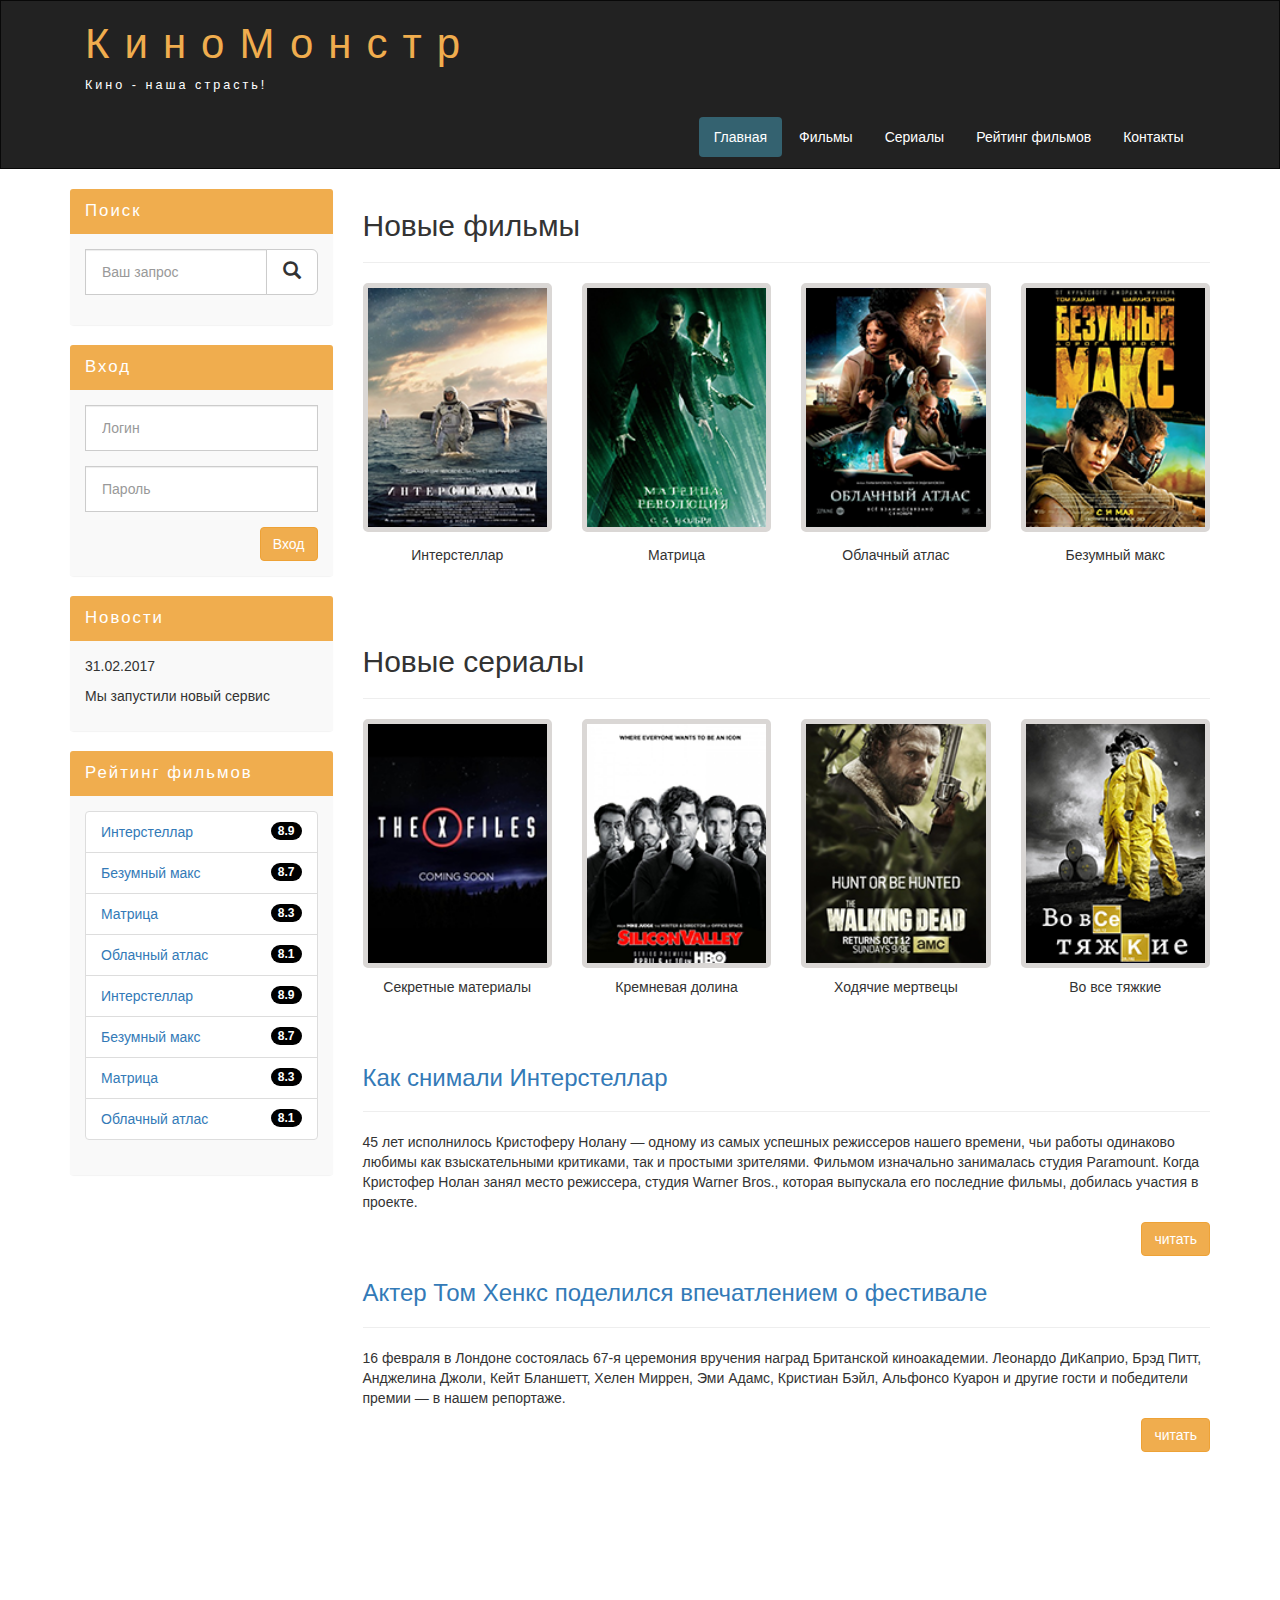
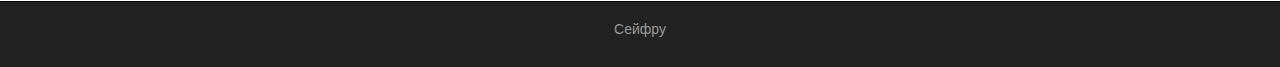
<file: index.html>
<!DOCTYPE html>
<html lang="ru">
  <head>
    <meta charset="utf-8" />
    <meta http-equiv="X-UA-Compatible" content="IE=edge" />
    <meta name="viewport" content="width=device-width, initial-scale=1" />
    <!-- The above 3 meta tags *must* come first in the head; any other head content must come *after* these tags -->
    <title>Кинамонстр Bootstrap</title>

    <!-- Bootstrap -->
    <link href="assets/css/bootstrap.min.css" rel="stylesheet" />
    <!-- Main style-->
    <link href="assets/css/style.css" rel="stylesheet" />

    <!-- HTML5 shim and Respond.js for IE8 support of HTML5 elements and media queries -->
    <!-- WARNING: Respond.js doesn't work if you view the page via file:// -->
    <!--[if lt IE 9]>
      <script src="https://oss.maxcdn.com/html5shiv/3.7.3/html5shiv.min.js"></script>
      <script src="https://oss.maxcdn.com/respond/1.4.2/respond.min.js"></script>
    <![endif]-->
  </head>
  <body>
    <div class="container-fluid">
      <div class="row">
        <nav role="navigation" class="navbar navbar-inverse">
            <div class="container">
              <div class="navbar-header header">
                <div class="container">
                  <div class="row">
                    <div class="col-lg-12">
                      <h1><a href="#">КиноМонстр</a></h1>
                      <p>Кино - наша страсть!</p>
                    </div>
                  </div>
                </div>
                <button type="button" data-target="#navbarCollapse" data-toggle="collapse" class="navbar-toggle">
                  <span class="sr-only">Toggle navigation</spanc>
                    <span class="icon-bar"></span>
                    <span class="icon-bar"></span>
                    <span class="icon-bar"></span>
                </button>
              </div>
                <div id="navbarCollapse" class="collapse navbar-collapse navbar-right">
                    <ul class="nav nav-pills">
                        <li class="active"> <a href="index.html">Главная</a></li>
                        <li><a href="films.html">Фильмы</a></li>
                        <li><a href="#">Сериалы</a></li>
                        <li><a href="rating.html">Рейтинг фильмов</a></li>
                        <li><a href="contact.html">Контакты</a></li>
                    </ul>
                </div>
                
            </div>
        </nav>

        
      </div>
      
    </div>
    <div class="wrapper">
      <div class="container">
        <div class="row">
          <div class="col-lg-9 col-lg-push-3"> <!-- Меняем блоки местами col-lg-push-3 -->
            <form role="search" class="visible-xs">
              <div class="form-group">
                <div class="input-group">
                  <input type="search" class="form-control input-lg" placeholder="Ваш запрос" >
                  <div class="input-group-btn">
                    <button class="btn btn-default btn-lg" type="submit"><i class="glyphicon glyphicon-search"></i></button>
                  </div>
                </div>
              </div>
            </form>
            <h2>Новые фильмы</h2>
            <hr>
            <div class="row">
              <div class="films_block col-lg-3 col-md-3 col-sm-3 col-xs-6">
                <img src="assets/img/inter.png" alt="интерстеллар">
                <div class="films_label">Интерстеллар</div>
              </div>
              <div class="films_block col-lg-3 col-md-3 col-sm-3 col-xs-6">
                <img src="assets/img/matrix.png" alt="матрица">
                <div class="films_label">Матрица</div>
              </div>
              <div class="films_block col-lg-3 col-md-3 col-sm-3 col-xs-6">
                <img src="assets/img/cloud.png" alt="облачный атлас">
                <div class="films_label">Облачный атлас</div>
              </div>
              <div class="films_block col-lg-3 col-md-3 col-sm-3 col-xs-6">
                <img src="assets/img/max.png" alt="безумный макс">
                <div class="films_label">Безумный макс</div>
              </div>
            </div>
            <div class="margin-8"></div>
              <h2>Новые сериалы</h2>
              <hr>
              <div class="row">                       
                <div class="films_block col-lg-3 col-md-3 col-sm-3 col-xs-6">
                  <img src="assets/img/xfiles.png" alt="Секретные материалы">
                  <div class="film_label">Секретные материалы</div>
                </div>
                                
                <div class="films_block col-lg-3 col-md-3 col-sm-3 col-xs-6">
                  <img src="assets/img/silicon.png" alt="Кремневая долина">
                  <div class="film_label">Кремневая долина</div>
                </div>            
                                
                <div class="films_block col-lg-3 col-md-3 col-sm-3 col-xs-6">
                  <img src="assets/img/dead.png" alt="Ходячие мертвецы">
                  <div class="film_label">Ходячие мертвецы</div>
                </div>            
                                
                <div class="films_block col-lg-3 col-md-3 col-sm-3 col-xs-6">
                  <img src="assets/img/breakingbad.png" alt="Во все тяжкие">
                  <div class="film_label">Во все тяжкие</div>
                </div>
                            
              </div>
              <div class="margin-8"></div>
               <a href="#"><h3>Как снимали Интерстеллар</h3></a>  
               <hr>
               <p>45 лет исполнилось Кристоферу Нолану — одному из самых успешных режиссеров нашего времени, чьи работы одинаково любимы как взыскательными критиками, так и простыми зрителями. Фильмом изначально занималась студия Paramount. Когда Кристофер Нолан занял место режиссера, студия Warner Bros., которая выпускала его последние фильмы, добилась участия в проекте. </p>   
               <a href="#" class="btn btn-warning pull-right">читать</a>
               <div class="margin-8"></div>
               <a href="#"><h3>Актер Том Хенкс поделился впечатлением о фестивале</h3></a>  
               <hr>
               <p>16 февраля в Лондоне состоялась 67-я церемония вручения наград Британской киноакадемии. Леонардо ДиКаприо, Брэд Питт, Анджелина Джоли, Кейт Бланшетт, Хелен Миррен, Эми Адамс, Кристиан Бэйл, Альфонсо Куарон и другие гости и победители премии — в нашем репортаже.</p>   
               <a href="#" class="btn btn-warning pull-right">читать</a>  
               <div class="margin-8 clear"></div>    
          </div>
          <div class="col-lg-3 col-lg-pull-9"> <!-- Меняем блоки местами col-lg-pull-9 -->
            <div class="panel panel-info hidden-xs">
              <div class="panel-heading"><div class="sidebar-header">Поиск</div></div>
              <div class="panel-body">
                <form role="search">
                  <div class="form-group">
                    <div class="input-group">
                      <input type="search" class="form-control input-lg" placeholder="Ваш запрос" >
                      <div class="input-group-btn">
                        <button class="btn btn-default btn-lg" type="submit"><i class="glyphicon glyphicon-search"></i></button>
                      </div>
                    </div>
                  </div>
                </form>
              </div>
            </div>
            <div class="panel panel-info">
              <div class="panel-heading"><div class="sidebar-header">Вход</div></div>
              <div class="panel-body">
                <form role="form">
                  <div class="form-group">
                    <input type="text" class="form-control input-lg" placeholder="Логин">
                  </div>
                  <div class="form-group">
                    <input type="password" class="form-control input-lg" placeholder="Пароль">
                  </div>
                  <button type="submit" class="btn btn-warning pull-right">Вход</button>
                </form>
              </div>
            </div>
            <div class="panel panel-info">
              <div class="panel-heading"><div class="sidebar-header">Новости</div></div>
              <div class="panel-body">
                  <p>31.02.2017</p>
                  <p>Мы запустили новый сервис</p>
              </div>
            </div>
            <div class="panel panel-info">
              <div class="panel-heading"><div class="sidebar-header">Рейтинг фильмов</div></div>
              <div class="panel-body">
                <ul class="list-group">
                  <li class="list-group-item list-group-warning">
                    <span class="badge">8.9</span>
                    <a href="show.html">Интерстеллар</a>
                  </li>
                  <li class="list-group-item list-group-warning">
                    <span class="badge">8.7</span>
                    <a href="#">Безумный макс</a>
                  </li>
                  <li class="list-group-item list-group-warning">
                    <span class="badge">8.3</span>
                    <a href="#">Матрица</a>
                  </li>
                  <li class="list-group-item list-group-warning">
                    <span class="badge">8.1</span>
                    <a href="#">Облачный атлас</a>
                  </li>
                  <li class="list-group-item list-group-warning">
                    <span class="badge">8.9</span>
                    <a href="#">Интерстеллар</a>
                  </li>
                  <li class="list-group-item list-group-warning">
                    <span class="badge">8.7</span>
                    <a href="#">Безумный макс</a>
                  </li>
                  <li class="list-group-item list-group-warning">
                    <span class="badge">8.3</span>
                    <a href="#">Матрица</a>
                  </li>
                  <li class="list-group-item list-group-warning">
                    <span class="badge">8.1</span>
                    <a href="#">Облачный атлас</a>
                  </li>
                </ul>
              </div>
            </div>
          </div>
        </div>
      </div>
      <div class="clear"></div>
    </div>
    <footer>
      <div class="container">
        <p class="text-center"><a href="http://seifru.ru">Сейфру</a></p>
      </div>
    </footer>
    
    <!-- jQuery (necessary for Bootstrap's JavaScript plugins) -->
    <script src="https://ajax.googleapis.com/ajax/libs/jquery/1.12.4/jquery.min.js"></script>
    <!-- Include all compiled plugins (below), or include individual files as needed -->
    <script src="assets/js/bootstrap.min.js"></script>
  </body>
</html>
</file>
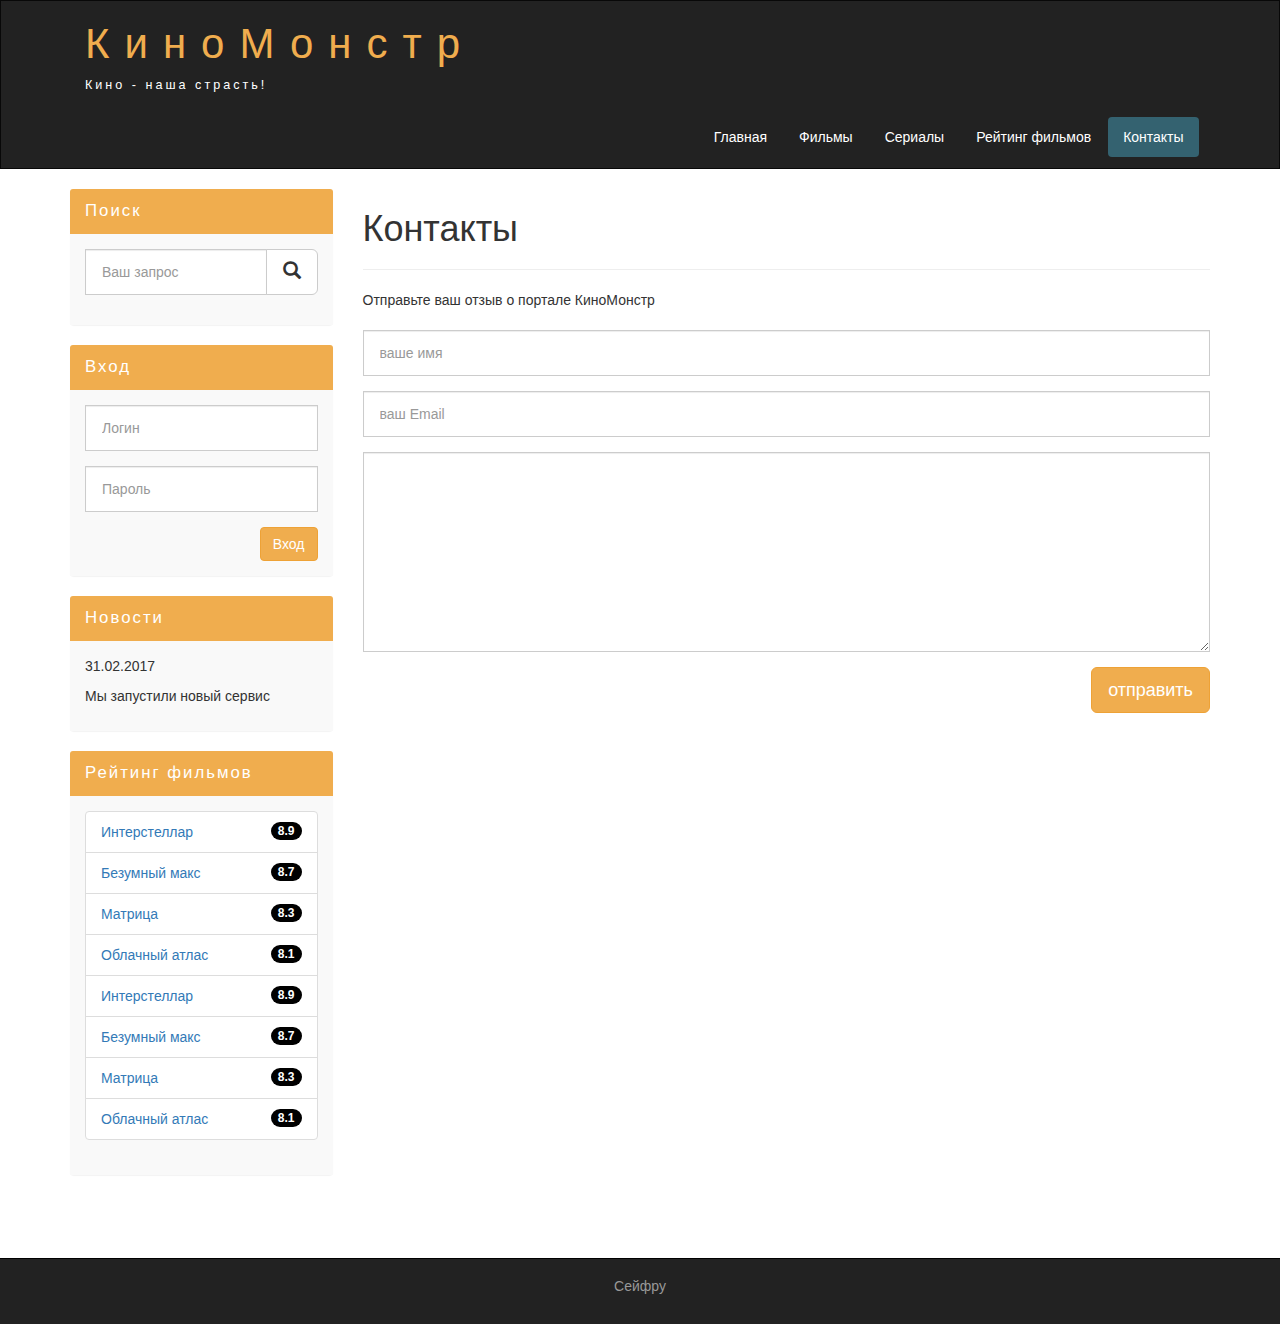
<file: contact.html>
<!DOCTYPE html>
<html lang="ru">
  <head>
    <meta charset="utf-8" />
    <meta http-equiv="X-UA-Compatible" content="IE=edge" />
    <meta name="viewport" content="width=device-width, initial-scale=1" />
    <!-- The above 3 meta tags *must* come first in the head; any other head content must come *after* these tags -->
    <title>Контакты</title>

    <!-- Bootstrap -->
    <link href="assets/css/bootstrap.min.css" rel="stylesheet" />
    <!-- Main style-->
    <link href="assets/css/style.css" rel="stylesheet" />

    <!-- HTML5 shim and Respond.js for IE8 support of HTML5 elements and media queries -->
    <!-- WARNING: Respond.js doesn't work if you view the page via file:// -->
    <!--[if lt IE 9]>
      <script src="https://oss.maxcdn.com/html5shiv/3.7.3/html5shiv.min.js"></script>
      <script src="https://oss.maxcdn.com/respond/1.4.2/respond.min.js"></script>
    <![endif]-->
  </head>
  <body>
    <div class="container-fluid">
      <div class="row">
        <nav role="navigation" class="navbar navbar-inverse">
            <div class="container">
              <div class="navbar-header header">
                <div class="container">
                  <div class="row">
                    <div class="col-lg-12">
                      <h1><a href="index.html">КиноМонстр</a></h1>
                      <p>Кино - наша страсть!</p>
                    </div>
                  </div>
                </div>
                <button type="button" data-target="#navbarCollapse" data-toggle="collapse" class="navbar-toggle">
                  <span class="sr-only">Toggle navigation</spanc>
                    <span class="icon-bar"></span>
                    <span class="icon-bar"></span>
                    <span class="icon-bar"></span>
                </button>
              </div>
                <div id="navbarCollapse" class="collapse navbar-collapse navbar-right">
                    <ul class="nav nav-pills">
                        <li> <a href="index.html">Главная</a></li>
                        <li><a href="films.html">Фильмы</a></li>
                        <li><a href="#">Сериалы</a></li>
                        <li><a href="rating.html">Рейтинг фильмов</a></li>
                        <li class="active"><a href="contact.html">Контакты</a></li>
                    </ul>
                </div>
                
            </div>
        </nav>

        
      </div>
      
    </div>
    <div class="wrapper">
      <div class="container">
        <div class="row">
          <div class="col-lg-9 col-lg-push-3"> <!-- Меняем блоки местами col-lg-push-3 -->
            <form role="search" class="visible-xs">
              <div class="form-group">
                <div class="input-group">
                  <input type="search" class="form-control input-lg" placeholder="Ваш запрос" >
                  <div class="input-group-btn">
                    <button class="btn btn-default btn-lg" type="submit"><i class="glyphicon glyphicon-search"></i></button>
                  </div>
                </div>
              </div>
            </form>
            <h1>Контакты</h1>
            <hr>
            <p>Отправьте ваш отзыв о портале КиноМонстр</p>
                
                <div class="panel panel-info">
                    
                  </div>
                    
                    <form>
                        <div class="form-group">
                            <input type="text" placeholder="ваше имя" class="form-control input-lg">
                        </div>
                        <div class="form-group">
                            <input type="text" placeholder="ваш Email" class="form-control input-lg">
                        </div>
                        <div class="form-group">
                            <textarea class="form-control"></textarea>
                        </div>
                        <batton class="btn btn-lg btn-warning pull-right">отправить</batton>
                    </form>
                    <div class="margen-8"></div>
          </div>
          <div class="col-lg-3 col-lg-pull-9"> <!-- Меняем блоки местами col-lg-pull-9 -->
            <div class="panel panel-info hidden-xs">
              <div class="panel-heading"><div class="sidebar-header">Поиск</div></div>
              <div class="panel-body">
                <form role="search">
                  <div class="form-group">
                    <div class="input-group">
                      <input type="search" class="form-control input-lg" placeholder="Ваш запрос" >
                      <div class="input-group-btn">
                        <button class="btn btn-default btn-lg" type="submit"><i class="glyphicon glyphicon-search"></i></button>
                      </div>
                    </div>
                  </div>
                </form>
              </div>
            </div>
            <div class="panel panel-info">
              <div class="panel-heading"><div class="sidebar-header">Вход</div></div>
              <div class="panel-body">
                <form role="form">
                  <div class="form-group">
                    <input type="text" class="form-control input-lg" placeholder="Логин">
                  </div>
                  <div class="form-group">
                    <input type="password" class="form-control input-lg" placeholder="Пароль">
                  </div>
                  <button type="submit" class="btn btn-warning pull-right">Вход</button>
                </form>
              </div>
            </div>
            <div class="panel panel-info">
              <div class="panel-heading"><div class="sidebar-header">Новости</div></div>
              <div class="panel-body">
                  <p>31.02.2017</p>
                  <p>Мы запустили новый сервис</p>
              </div>
            </div>
            <div class="panel panel-info">
              <div class="panel-heading"><div class="sidebar-header">Рейтинг фильмов</div></div>
              <div class="panel-body">
                <ul class="list-group">
                  <li class="list-group-item list-group-warning">
                    <span class="badge">8.9</span>
                    <a href="show.html">Интерстеллар</a>
                  </li>
                  <li class="list-group-item list-group-warning">
                    <span class="badge">8.7</span>
                    <a href="#">Безумный макс</a>
                  </li>
                  <li class="list-group-item list-group-warning">
                    <span class="badge">8.3</span>
                    <a href="#">Матрица</a>
                  </li>
                  <li class="list-group-item list-group-warning">
                    <span class="badge">8.1</span>
                    <a href="#">Облачный атлас</a>
                  </li>
                  <li class="list-group-item list-group-warning">
                    <span class="badge">8.9</span>
                    <a href="#">Интерстеллар</a>
                  </li>
                  <li class="list-group-item list-group-warning">
                    <span class="badge">8.7</span>
                    <a href="#">Безумный макс</a>
                  </li>
                  <li class="list-group-item list-group-warning">
                    <span class="badge">8.3</span>
                    <a href="#">Матрица</a>
                  </li>
                  <li class="list-group-item list-group-warning">
                    <span class="badge">8.1</span>
                    <a href="#">Облачный атлас</a>
                  </li>
                </ul>
              </div>
            </div>
          </div>
        </div>
      </div>
      <div class="clear"></div>
    </div>
    <footer>
      <div class="container">
        <p class="text-center"><a href="http://seifru.ru">Сейфру</a></p>
      </div>
    </footer>
    
    <!-- jQuery (necessary for Bootstrap's JavaScript plugins) -->
    <script src="https://ajax.googleapis.com/ajax/libs/jquery/1.12.4/jquery.min.js"></script>
    <!-- Include all compiled plugins (below), or include individual files as needed -->
    <script src="assets/js/bootstrap.min.js"></script>
  </body>
</html>
</file>
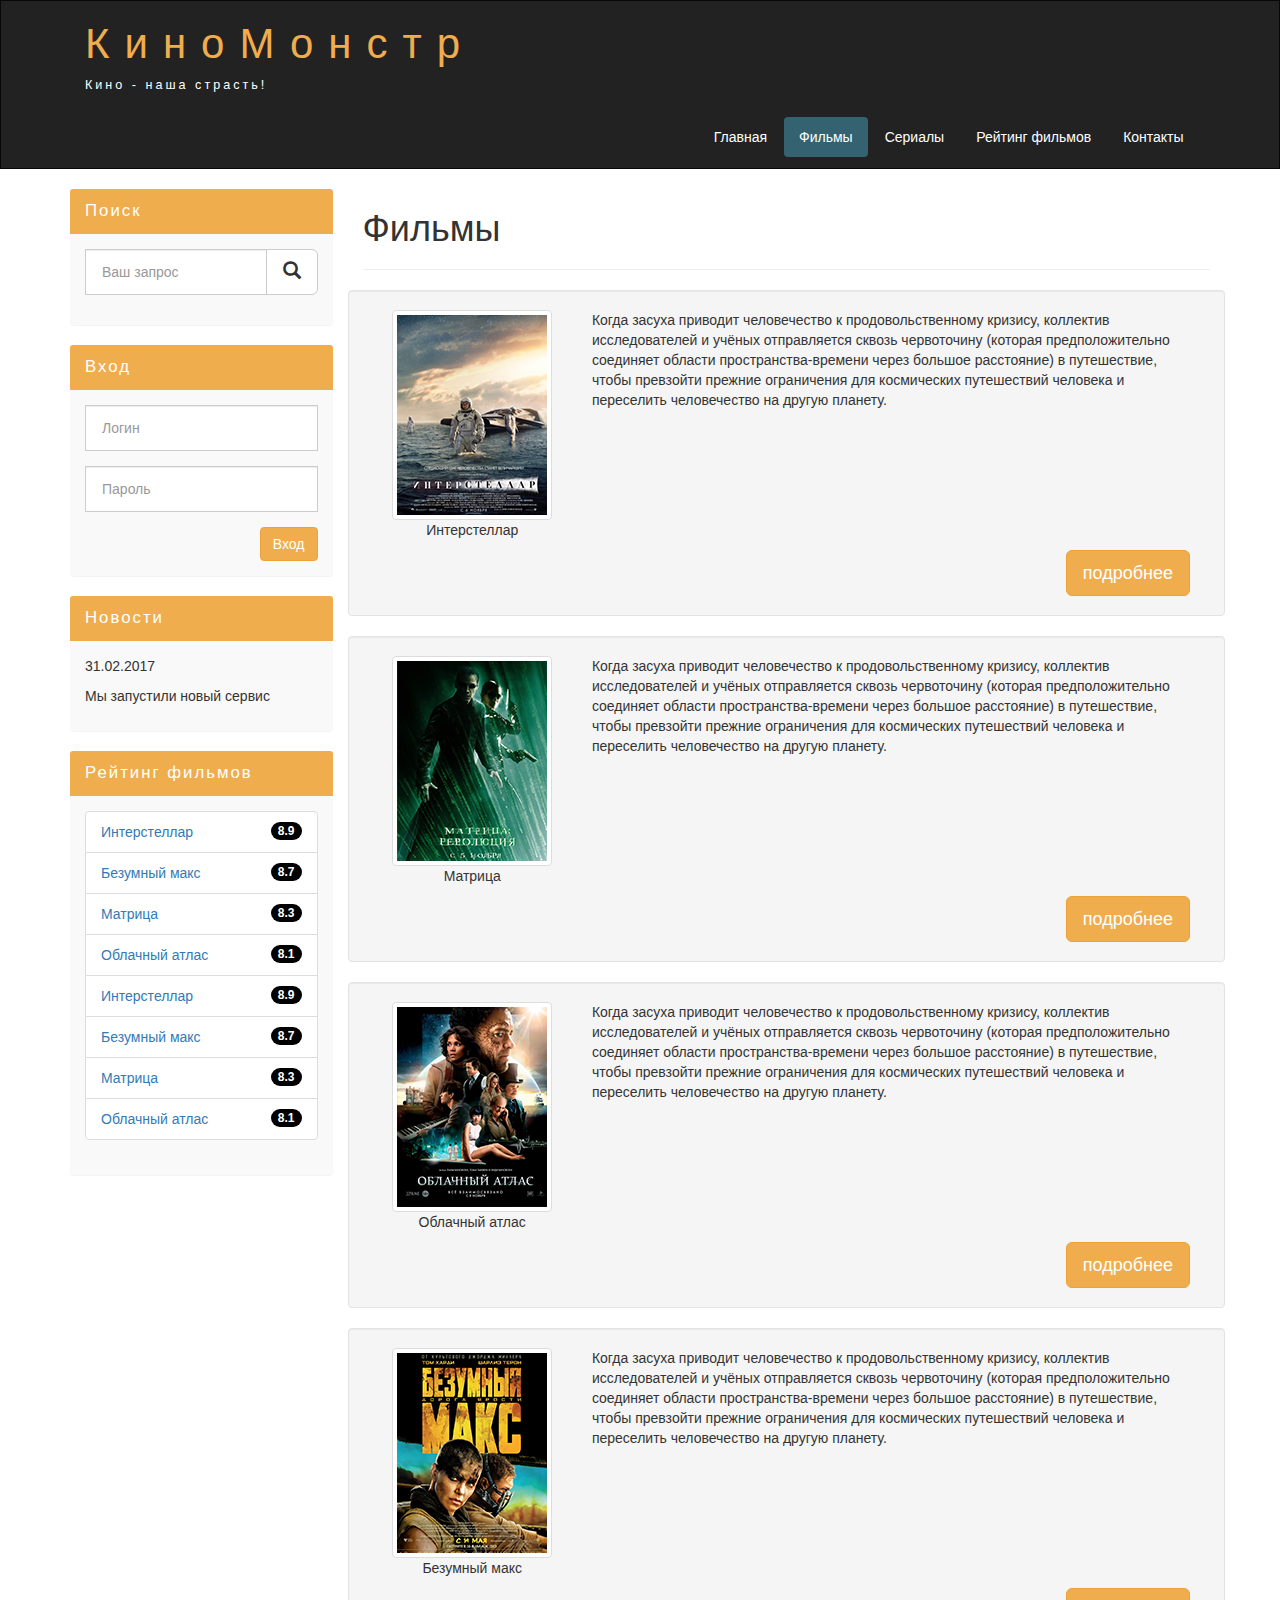
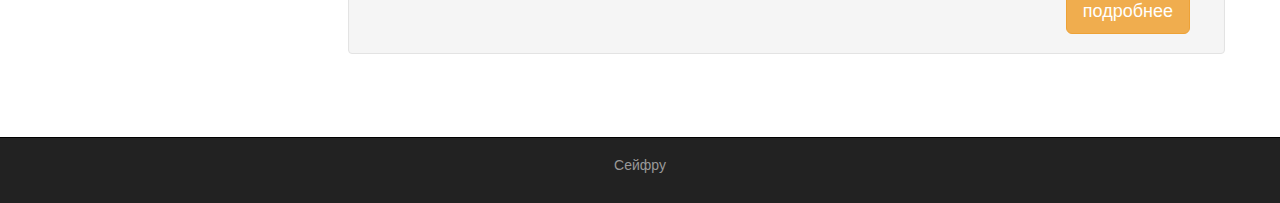
<file: films.html>
<!DOCTYPE html>
<html lang="ru">
  <head>
    <meta charset="utf-8" />
    <meta http-equiv="X-UA-Compatible" content="IE=edge" />
    <meta name="viewport" content="width=device-width, initial-scale=1" />
    <!-- The above 3 meta tags *must* come first in the head; any other head content must come *after* these tags -->
    <title>Фильмы</title>

    <!-- Bootstrap -->
    <link href="assets/css/bootstrap.min.css" rel="stylesheet" />
    <!-- Main style-->
    <link href="assets/css/style.css" rel="stylesheet" />

    <!-- HTML5 shim and Respond.js for IE8 support of HTML5 elements and media queries -->
    <!-- WARNING: Respond.js doesn't work if you view the page via file:// -->
    <!--[if lt IE 9]>
      <script src="https://oss.maxcdn.com/html5shiv/3.7.3/html5shiv.min.js"></script>
      <script src="https://oss.maxcdn.com/respond/1.4.2/respond.min.js"></script>
    <![endif]-->
  </head>
  <body>
    <div class="container-fluid">
      <div class="row">
        <nav role="navigation" class="navbar navbar-inverse">
            <div class="container">
              <div class="navbar-header header">
                <div class="container">
                  <div class="row">
                    <div class="col-lg-12">
                      <h1><a href="index.html">КиноМонстр</a></h1>
                      <p>Кино - наша страсть!</p>
                    </div>
                  </div>
                </div>
                <button type="button" data-target="#navbarCollapse" data-toggle="collapse" class="navbar-toggle">
                  <span class="sr-only">Toggle navigation</spanc>
                    <span class="icon-bar"></span>
                    <span class="icon-bar"></span>
                    <span class="icon-bar"></span>
                </button>
              </div>
                <div id="navbarCollapse" class="collapse navbar-collapse navbar-right">
                    <ul class="nav nav-pills">
                        <li> <a href="index.html">Главная</a></li>
                        <li class="active"><a href="films.html">Фильмы</a></li>
                        <li><a href="#">Сериалы</a></li>
                        <li><a href="rating.html">Рейтинг фильмов</a></li>
                        <li><a href="contact.html">Контакты</a></li>
                    </ul>
                </div>
                
            </div>
        </nav>

        
      </div>
      
    </div>
    <div class="wrapper">
      <div class="container">
        <div class="row">
          <div class="col-lg-9 col-lg-push-3"> <!-- Меняем блоки местами col-lg-push-3 -->
            <form role="search" class="visible-xs">
              <div class="form-group">
                <div class="input-group">
                  <input type="search" class="form-control input-lg" placeholder="Ваш запрос" >
                  <div class="input-group-btn">
                    <button class="btn btn-default btn-lg" type="submit"><i class="glyphicon glyphicon-search"></i></button>
                  </div>
                </div>
              </div>
            </form>
            <h1>Фильмы</h1>
            <hr>
                <div class="row">
                    <div class="well clearfix">
                        <div class="col-lg-3 col-md-2 text-center">
                            <img class="img-thumbnail" src="assets/img/inter.png" alt="интерстеллар">
                            <p>Интерстеллар</p>
                        </div>
                        <div class="col-lg-9 col-md-10">
                            <p>Когда засуха приводит человечество к продовольственному кризису, коллектив исследователей и учёных отправляется сквозь червоточину (которая предположительно соединяет области пространства-времени через большое расстояние) в путешествие, чтобы превзойти прежние ограничения для космических путешествий человека и переселить человечество на другую планету.</p>
                        </div>
                        <div class="col-lg-12">
                            <a href="#" class="btn btn-lg btn-warning pull-right">подробнее</a>
                        </div>
                    </div>
                </div>
                <div class="row">
                    <div class="well clearfix">
                        <div class="col-lg-3 col-md-2 text-center">
                            <img class="img-thumbnail" src="assets/img/matrix.png" alt="матрица">
                            <p>Матрица</p>
                        </div>
                        <div class="col-lg-9 col-md-10">
                            <p>Когда засуха приводит человечество к продовольственному кризису, коллектив исследователей и учёных отправляется сквозь червоточину (которая предположительно соединяет области пространства-времени через большое расстояние) в путешествие, чтобы превзойти прежние ограничения для космических путешествий человека и переселить человечество на другую планету.</p>
                        </div>
                        <div class="col-lg-12">
                            <a href="#" class="btn btn-lg btn-warning pull-right">подробнее</a>
                        </div>
                    </div>
                </div>
                <div class="row">
                    <div class="well clearfix">
                        <div class="col-lg-3 col-md-2 text-center">
                            <img class="img-thumbnail" src="assets/img/cloud.png" alt="облачный атлас">
                            <p>Облачный атлас</p>
                        </div>
                        <div class="col-lg-9 col-md-10">
                            <p>Когда засуха приводит человечество к продовольственному кризису, коллектив исследователей и учёных отправляется сквозь червоточину (которая предположительно соединяет области пространства-времени через большое расстояние) в путешествие, чтобы превзойти прежние ограничения для космических путешествий человека и переселить человечество на другую планету.</p>
                        </div>
                        <div class="col-lg-12">
                            <a href="#" class="btn btn-lg btn-warning pull-right">подробнее</a>
                        </div>
                    </div>
                </div>
                <div class="row">
                    <div class="well clearfix">
                        <div class="col-lg-3 col-md-2 text-center">
                            <img class="img-thumbnail" src="assets/img/max.png" alt="безумный макс">
                            <p>Безумный макс</p>
                        </div>
                        <div class="col-lg-9 col-md-10">
                            <p>Когда засуха приводит человечество к продовольственному кризису, коллектив исследователей и учёных отправляется сквозь червоточину (которая предположительно соединяет области пространства-времени через большое расстояние) в путешествие, чтобы превзойти прежние ограничения для космических путешествий человека и переселить человечество на другую планету.</p>
                        </div>
                        <div class="col-lg-12">
                            <a href="#" class="btn btn-lg btn-warning pull-right">подробнее</a>
                        </div>
                    </div>
                </div>
                
                
                    
                
                    
                    
                <div class="margen-8"></div>
          </div>
          <div class="col-lg-3 col-lg-pull-9"> <!-- Меняем блоки местами col-lg-pull-9 -->
            <div class="panel panel-info hidden-xs">
              <div class="panel-heading"><div class="sidebar-header">Поиск</div></div>
              <div class="panel-body">
                <form role="search">
                  <div class="form-group">
                    <div class="input-group">
                      <input type="search" class="form-control input-lg" placeholder="Ваш запрос" >
                      <div class="input-group-btn">
                        <button class="btn btn-default btn-lg" type="submit"><i class="glyphicon glyphicon-search"></i></button>
                      </div>
                    </div>
                  </div>
                </form>
              </div>
            </div>
            <div class="panel panel-info">
              <div class="panel-heading"><div class="sidebar-header">Вход</div></div>
              <div class="panel-body">
                <form role="form">
                  <div class="form-group">
                    <input type="text" class="form-control input-lg" placeholder="Логин">
                  </div>
                  <div class="form-group">
                    <input type="password" class="form-control input-lg" placeholder="Пароль">
                  </div>
                  <button type="submit" class="btn btn-warning pull-right">Вход</button>
                </form>
              </div>
            </div>
            <div class="panel panel-info">
              <div class="panel-heading"><div class="sidebar-header">Новости</div></div>
              <div class="panel-body">
                  <p>31.02.2017</p>
                  <p>Мы запустили новый сервис</p>
              </div>
            </div>
            <div class="panel panel-info">
              <div class="panel-heading"><div class="sidebar-header">Рейтинг фильмов</div></div>
              <div class="panel-body">
                <ul class="list-group">
                  <li class="list-group-item list-group-warning">
                    <span class="badge">8.9</span>
                    <a href="show.html">Интерстеллар</a>
                  </li>
                  <li class="list-group-item list-group-warning">
                    <span class="badge">8.7</span>
                    <a href="#">Безумный макс</a>
                  </li>
                  <li class="list-group-item list-group-warning">
                    <span class="badge">8.3</span>
                    <a href="#">Матрица</a>
                  </li>
                  <li class="list-group-item list-group-warning">
                    <span class="badge">8.1</span>
                    <a href="#">Облачный атлас</a>
                  </li>
                  <li class="list-group-item list-group-warning">
                    <span class="badge">8.9</span>
                    <a href="#">Интерстеллар</a>
                  </li>
                  <li class="list-group-item list-group-warning">
                    <span class="badge">8.7</span>
                    <a href="#">Безумный макс</a>
                  </li>
                  <li class="list-group-item list-group-warning">
                    <span class="badge">8.3</span>
                    <a href="#">Матрица</a>
                  </li>
                  <li class="list-group-item list-group-warning">
                    <span class="badge">8.1</span>
                    <a href="#">Облачный атлас</a>
                  </li>
                </ul>
              </div>
            </div>
          </div>
        </div>
      </div>
      <div class="clear"></div>
    </div>
    <footer>
      <div class="container">
        <p class="text-center"><a href="http://seifru.ru">Сейфру</a></p>
      </div>
    </footer>
    
    <!-- jQuery (necessary for Bootstrap's JavaScript plugins) -->
    <script src="https://ajax.googleapis.com/ajax/libs/jquery/1.12.4/jquery.min.js"></script>
    <!-- Include all compiled plugins (below), or include individual files as needed -->
    <script src="assets/js/bootstrap.min.js"></script>
  </body>
</html>
</file>
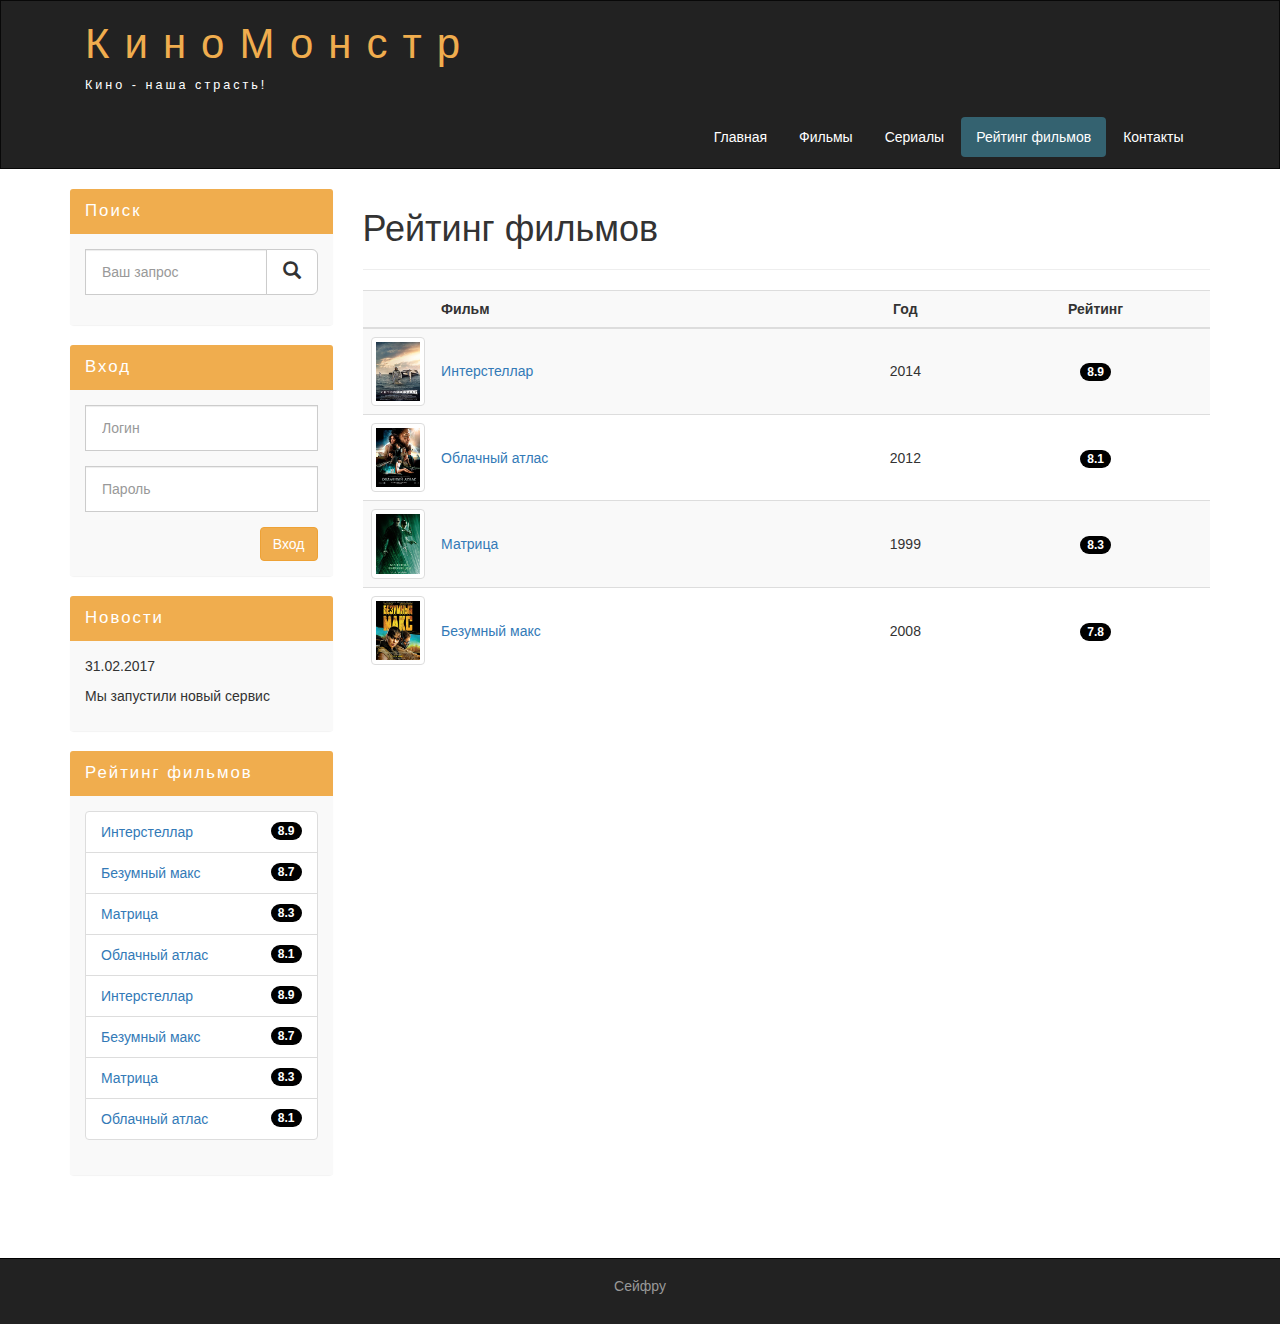
<file: rating.html>
<!DOCTYPE html>
<html lang="ru">
  <head>
    <meta charset="utf-8" />
    <meta http-equiv="X-UA-Compatible" content="IE=edge" />
    <meta name="viewport" content="width=device-width, initial-scale=1" />
    <!-- The above 3 meta tags *must* come first in the head; any other head content must come *after* these tags -->
    <title>Рейтинг фильмов</title>

    <!-- Bootstrap -->
    <link href="assets/css/bootstrap.min.css" rel="stylesheet" />
    <!-- Main style-->
    <link href="assets/css/style.css" rel="stylesheet" />

    <!-- HTML5 shim and Respond.js for IE8 support of HTML5 elements and media queries -->
    <!-- WARNING: Respond.js doesn't work if you view the page via file:// -->
    <!--[if lt IE 9]>
      <script src="https://oss.maxcdn.com/html5shiv/3.7.3/html5shiv.min.js"></script>
      <script src="https://oss.maxcdn.com/respond/1.4.2/respond.min.js"></script>
    <![endif]-->
  </head>
  <body>
    <div class="container-fluid">
      <div class="row">
        <nav role="navigation" class="navbar navbar-inverse">
            <div class="container">
              <div class="navbar-header header">
                <div class="container">
                  <div class="row">
                    <div class="col-lg-12">
                      <h1><a href="index.html">КиноМонстр</a></h1>
                      <p>Кино - наша страсть!</p>
                    </div>
                  </div>
                </div>
                <button type="button" data-target="#navbarCollapse" data-toggle="collapse" class="navbar-toggle">
                  <span class="sr-only">Toggle navigation</spanc>
                    <span class="icon-bar"></span>
                    <span class="icon-bar"></span>
                    <span class="icon-bar"></span>
                </button>
              </div>
                <div id="navbarCollapse" class="collapse navbar-collapse navbar-right">
                    <ul class="nav nav-pills">
                        <li> <a href="index.html">Главная</a></li>
                        <li><a href="films.html">Фильмы</a></li>
                        <li><a href="show.html">Сериалы</a></li>
                        <li class="active"><a href="rating.html">Рейтинг фильмов</a></li>
                        <li><a href="contact.html">Контакты</a></li>
                    </ul>
                </div>
                
            </div>
        </nav>

        
      </div>
      
    </div>
    <div class="wrapper">
      <div class="container">
        <div class="row">
          <div class="col-lg-9 col-lg-push-3"> <!-- Меняем блоки местами col-lg-push-3 -->
            <form role="search" class="visible-xs">
              <div class="form-group">
                <div class="input-group">
                  <input type="search" class="form-control input-lg" placeholder="Ваш запрос" >
                  <div class="input-group-btn">
                    <button class="btn btn-default btn-lg" type="submit"><i class="glyphicon glyphicon-search"></i></button>
                  </div>
                </div>
              </div>
            </form>
            <h1>Рейтинг фильмов</h1>
            <hr>
                <table class="table table-striped">
                    <tead>
                        <tr>
                            <th></th>
                            <th>Фильм</th>
                            <th class="text-center">Год</th>
                            <th class="text-center">Рейтинг</th>
                        </tr>
                    </tead>
                    <tbody>
                        <tr>
                            <td class="col-lg-1 col-md-1 col-xs-2">
                                <img class="responsive img-thumbnail" src="assets/img/inter.png" alt="Интерстеллар">
                            </td>
                            <td class="vert-align"><a href="show.html">Интерстеллар</a></td>
                            <td class="text-center vert-align">2014</td>
                            <td class="text-center vert-align"><span class="badge">8.9</span></td>
                        </tr>
                        <tr>
                            <td class="col-lg-1 col-md-1 col-xs-2">
                                <img class="responsive img-thumbnail" src="assets/img/cloud.png" alt="Облачный атлас">
                            </td>
                            <td class="vert-align"><a href="#">Облачный атлас</a></td>
                            <td class="text-center vert-align">2012</td>
                            <td class="text-center vert-align"><span class="badge">8.1</span></td>
                        </tr>
                        <tr>
                            <td class="col-lg-1 col-md-1 col-xs-2">
                                <img class="responsive img-thumbnail" src="assets/img/matrix.png" alt="Матрица">
                            </td>
                            <td class="vert-align"><a href="#">Матрица</a></td>
                            <td class="text-center vert-align">1999</td>
                            <td class="text-center vert-align"><span class="badge">8.3</span></td>
                        </tr>
                        <tr>
                            <td class="col-lg-1 col-md-1 col-xs-2">
                                <img class="responsive img-thumbnail" src="assets/img/max.png" alt="Безумный макс">
                            </td>
                            <td class="vert-align"><a href="#">Безумный макс</a></td>
                            <td class="text-center vert-align">2008</td>
                            <td class="text-center vert-align"><span class="badge">7.8</span></td>
                        </tr>
                    </tbody>
                </table>
                    <div class="margen-8"></div>
          </div>
          <div class="col-lg-3 col-lg-pull-9"> <!-- Меняем блоки местами col-lg-pull-9 -->
            <div class="panel panel-info hidden-xs">
              <div class="panel-heading"><div class="sidebar-header">Поиск</div></div>
              <div class="panel-body">
                <form role="search">
                  <div class="form-group">
                    <div class="input-group">
                      <input type="search" class="form-control input-lg" placeholder="Ваш запрос" >
                      <div class="input-group-btn">
                        <button class="btn btn-default btn-lg" type="submit"><i class="glyphicon glyphicon-search"></i></button>
                      </div>
                    </div>
                  </div>
                </form>
              </div>
            </div>
            <div class="panel panel-info">
              <div class="panel-heading"><div class="sidebar-header">Вход</div></div>
              <div class="panel-body">
                <form role="form">
                  <div class="form-group">
                    <input type="text" class="form-control input-lg" placeholder="Логин">
                  </div>
                  <div class="form-group">
                    <input type="password" class="form-control input-lg" placeholder="Пароль">
                  </div>
                  <button type="submit" class="btn btn-warning pull-right">Вход</button>
                </form>
              </div>
            </div>
            <div class="panel panel-info">
              <div class="panel-heading"><div class="sidebar-header">Новости</div></div>
              <div class="panel-body">
                  <p>31.02.2017</p>
                  <p>Мы запустили новый сервис</p>
              </div>
            </div>
            <div class="panel panel-info">
              <div class="panel-heading"><div class="sidebar-header">Рейтинг фильмов</div></div>
              <div class="panel-body">
                <ul class="list-group">
                  <li class="list-group-item list-group-warning">
                    <span class="badge">8.9</span>
                    <a href="show.html">Интерстеллар</a>
                  </li>
                  <li class="list-group-item list-group-warning">
                    <span class="badge">8.7</span>
                    <a href="#">Безумный макс</a>
                  </li>
                  <li class="list-group-item list-group-warning">
                    <span class="badge">8.3</span>
                    <a href="#">Матрица</a>
                  </li>
                  <li class="list-group-item list-group-warning">
                    <span class="badge">8.1</span>
                    <a href="#">Облачный атлас</a>
                  </li>
                  <li class="list-group-item list-group-warning">
                    <span class="badge">8.9</span>
                    <a href="#">Интерстеллар</a>
                  </li>
                  <li class="list-group-item list-group-warning">
                    <span class="badge">8.7</span>
                    <a href="#">Безумный макс</a>
                  </li>
                  <li class="list-group-item list-group-warning">
                    <span class="badge">8.3</span>
                    <a href="#">Матрица</a>
                  </li>
                  <li class="list-group-item list-group-warning">
                    <span class="badge">8.1</span>
                    <a href="#">Облачный атлас</a>
                  </li>
                </ul>
              </div>
            </div>
          </div>
        </div>
      </div>
      <div class="clear"></div>
    </div>
    <footer>
      <div class="container">
        <p class="text-center"><a href="http://seifru.ru">Сейфру</a></p>
      </div>
    </footer>
    
    <!-- jQuery (necessary for Bootstrap's JavaScript plugins) -->
    <script src="https://ajax.googleapis.com/ajax/libs/jquery/1.12.4/jquery.min.js"></script>
    <!-- Include all compiled plugins (below), or include individual files as needed -->
    <script src="assets/js/bootstrap.min.js"></script>
  </body>
</html>
</file>
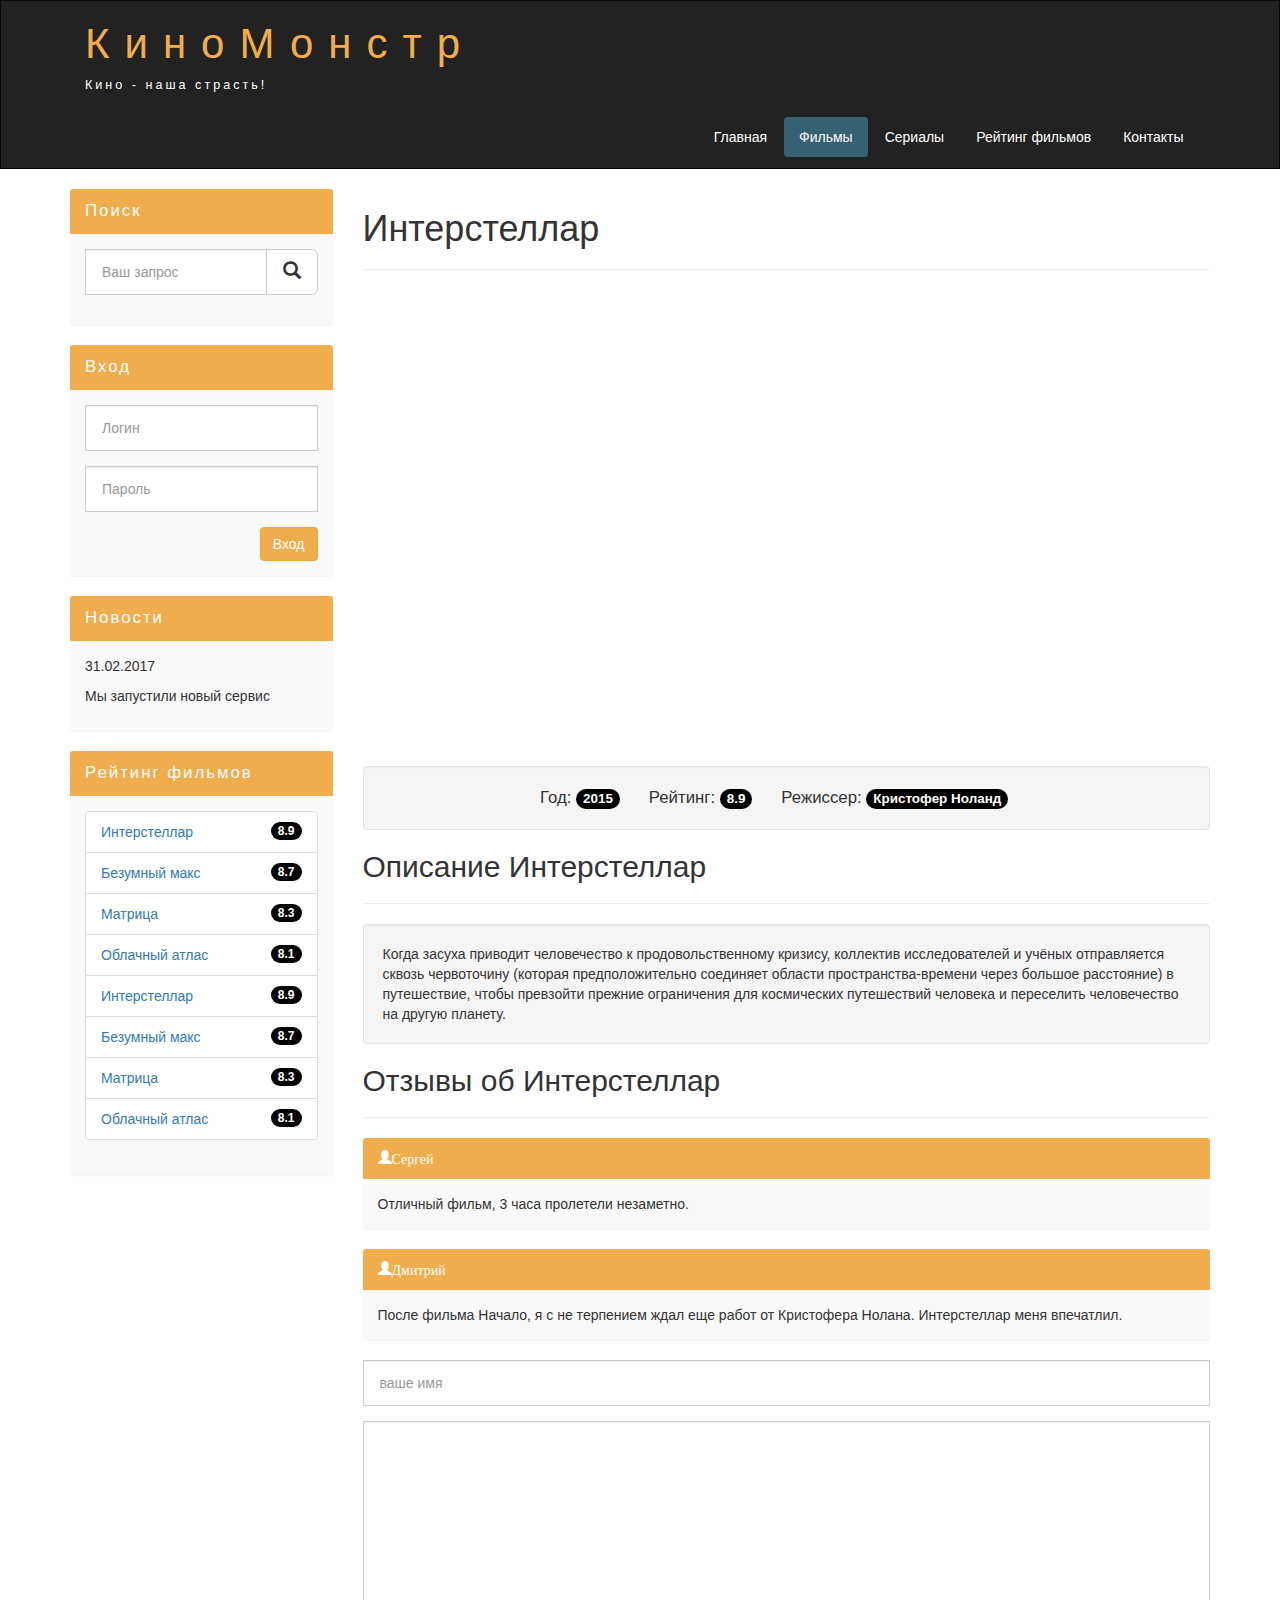
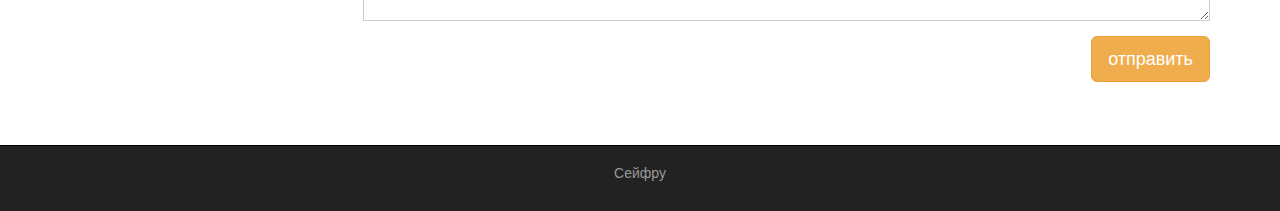
<file: show.html>
<!DOCTYPE html>
<html lang="ru">
  <head>
    <meta charset="utf-8" />
    <meta http-equiv="X-UA-Compatible" content="IE=edge" />
    <meta name="viewport" content="width=device-width, initial-scale=1" />
    <!-- The above 3 meta tags *must* come first in the head; any other head content must come *after* these tags -->
    <title>Фильмы</title>

    <!-- Bootstrap -->
    <link href="assets/css/bootstrap.min.css" rel="stylesheet" />
    <!-- Main style-->
    <link href="assets/css/style.css" rel="stylesheet" />

    <!-- HTML5 shim and Respond.js for IE8 support of HTML5 elements and media queries -->
    <!-- WARNING: Respond.js doesn't work if you view the page via file:// -->
    <!--[if lt IE 9]>
      <script src="https://oss.maxcdn.com/html5shiv/3.7.3/html5shiv.min.js"></script>
      <script src="https://oss.maxcdn.com/respond/1.4.2/respond.min.js"></script>
    <![endif]-->
  </head>
  <body>
    <div class="container-fluid">
      <div class="row">
        <nav role="navigation" class="navbar navbar-inverse">
            <div class="container">
              <div class="navbar-header header">
                <div class="container">
                  <div class="row">
                    <div class="col-lg-12">
                      <h1><a href="index.html">КиноМонстр</a></h1>
                      <p>Кино - наша страсть!</p>
                    </div>
                  </div>
                </div>
                <button type="button" data-target="#navbarCollapse" data-toggle="collapse" class="navbar-toggle">
                  <span class="sr-only">Toggle navigation</spanc>
                    <span class="icon-bar"></span>
                    <span class="icon-bar"></span>
                    <span class="icon-bar"></span>
                </button>
              </div>
                <div id="navbarCollapse" class="collapse navbar-collapse navbar-right">
                    <ul class="nav nav-pills">
                        <li> <a href="index.html">Главная</a></li>
                        <li class="active"><a href="films.html">Фильмы</a></li>
                        <li><a href="show.html">Сериалы</a></li>
                        <li><a href="rating.html">Рейтинг фильмов</a></li>
                        <li><a href="contact.html">Контакты</a></li>
                    </ul>
                </div>
                
            </div>
        </nav>

        
      </div>
      
    </div>
    <div class="wrapper">
      <div class="container">
        <div class="row">
          <div class="col-lg-9 col-lg-push-3"> <!-- Меняем блоки местами col-lg-push-3 -->
            <form role="search" class="visible-xs">
              <div class="form-group">
                <div class="input-group">
                  <input type="search" class="form-control input-lg" placeholder="Ваш запрос" >
                  <div class="input-group-btn">
                    <button class="btn btn-default btn-lg" type="submit"><i class="glyphicon glyphicon-search"></i></button>
                  </div>
                </div>
              </div>
            </form>
            <h1>Интерстеллар</h1>
            <hr>
            <div class="embed-responsive embed-responsive-16by9">
                <iframe class="embed-responsive-item" src="https://www.youtube.com/embed/zSWdZVtXT7E" frameborder="0" allow="accelerometer; autoplay; encrypted-media; gyroscope; picture-in-picture" allowfullscreen></iframe>
            </div>
            <div class="well info-block text-center">
                Год: <span class="badge">2015</span>
                Рейтинг: <span class="badge">8.9</span>
                Режиссер: <span class="badge">Кристофер Ноланд</span>
            </div>
              <div class="margen-8"></div>
              <h2>Описание Интерстеллар</h2>
              <hr>
               <div class="well">Когда засуха приводит человечество к продовольственному кризису, коллектив исследователей и учёных отправляется сквозь червоточину (которая предположительно соединяет области пространства-времени через большое расстояние) в путешествие, чтобы превзойти прежние ограничения для космических путешествий человека и переселить человечество на другую планету.</div>
               <div class="margen-8"></div>
               <h2>Отзывы об Интерстеллар</h2>
                <hr>
                <div class="panel panel-info">
                    <div class="panel-heading"><i class="glyphicon glyphicon-user"><span>Сергей</span></i></div>
                    <div class="panel-body">
                        Отличный фильм, 3 часа пролетели незаметно.
                    </div>
                  </div>
                    <div class="panel panel-info">
                      <div class="panel-heading"><i class="glyphicon glyphicon-user"><span>Дмитрий</span></i></div>
                      <div class="panel-body">
                        После фильма Начало, я с не терпением ждал еще работ от Кристофера Нолана. Интерстеллар меня впечатлил. 
                      </div>
                    </div>
                    <form>
                        <div class="form-group">
                            <input type="text" placeholder="ваше имя" class="form-control input-lg">
                        </div>
                        <div class="form-group">
                            <textarea class="form-control"></textarea>
                        </div>
                        <batton class="btn btn-lg btn-warning pull-right">отправить</batton>
                    </form>
                    <div class="margen-8"></div>
          </div>
          <div class="col-lg-3 col-lg-pull-9"> <!-- Меняем блоки местами col-lg-pull-9 -->
            <div class="panel panel-info hidden-xs">
              <div class="panel-heading"><div class="sidebar-header">Поиск</div></div>
              <div class="panel-body">
                <form role="search">
                  <div class="form-group">
                    <div class="input-group">
                      <input type="search" class="form-control input-lg" placeholder="Ваш запрос" >
                      <div class="input-group-btn">
                        <button class="btn btn-default btn-lg" type="submit"><i class="glyphicon glyphicon-search"></i></button>
                      </div>
                    </div>
                  </div>
                </form>
              </div>
            </div>
            <div class="panel panel-info">
              <div class="panel-heading"><div class="sidebar-header">Вход</div></div>
              <div class="panel-body">
                <form role="form">
                  <div class="form-group">
                    <input type="text" class="form-control input-lg" placeholder="Логин">
                  </div>
                  <div class="form-group">
                    <input type="password" class="form-control input-lg" placeholder="Пароль">
                  </div>
                  <button type="submit" class="btn btn-warning pull-right">Вход</button>
                </form>
              </div>
            </div>
            <div class="panel panel-info">
              <div class="panel-heading"><div class="sidebar-header">Новости</div></div>
              <div class="panel-body">
                  <p>31.02.2017</p>
                  <p>Мы запустили новый сервис</p>
              </div>
            </div>
            <div class="panel panel-info">
              <div class="panel-heading"><div class="sidebar-header">Рейтинг фильмов</div></div>
              <div class="panel-body">
                <ul class="list-group">
                  <li class="list-group-item list-group-warning">
                    <span class="badge">8.9</span>
                    <a href="show.html">Интерстеллар</a>
                  </li>
                  <li class="list-group-item list-group-warning">
                    <span class="badge">8.7</span>
                    <a href="#">Безумный макс</a>
                  </li>
                  <li class="list-group-item list-group-warning">
                    <span class="badge">8.3</span>
                    <a href="#">Матрица</a>
                  </li>
                  <li class="list-group-item list-group-warning">
                    <span class="badge">8.1</span>
                    <a href="#">Облачный атлас</a>
                  </li>
                  <li class="list-group-item list-group-warning">
                    <span class="badge">8.9</span>
                    <a href="#">Интерстеллар</a>
                  </li>
                  <li class="list-group-item list-group-warning">
                    <span class="badge">8.7</span>
                    <a href="#">Безумный макс</a>
                  </li>
                  <li class="list-group-item list-group-warning">
                    <span class="badge">8.3</span>
                    <a href="#">Матрица</a>
                  </li>
                  <li class="list-group-item list-group-warning">
                    <span class="badge">8.1</span>
                    <a href="#">Облачный атлас</a>
                  </li>
                </ul>
              </div>
            </div>
          </div>
        </div>
      </div>
      <div class="clear"></div>
    </div>
    <footer>
      <div class="container">
        <p class="text-center"><a href="http://seifru.ru">Сейфру</a></p>
      </div>
    </footer>
    
    <!-- jQuery (necessary for Bootstrap's JavaScript plugins) -->
    <script src="https://ajax.googleapis.com/ajax/libs/jquery/1.12.4/jquery.min.js"></script>
    <!-- Include all compiled plugins (below), or include individual files as needed -->
    <script src="assets/js/bootstrap.min.js"></script>
  </body>
</html>
</file>
<file: assets/css/style.css>
.header a,
a:hover {
  color: #f0ad4e;
  text-decoration: none;
}
.header h1 {
  letter-spacing: 15px;
  font-size: 300%;
}
.header p {
  color: white !important;
  font-size: 90%;
  letter-spacing: 3px;
}
.nav-pills > li.active > a,
.nav-pills > li.active > a:focus,
.nav-pills > li.active > a:hover {
  color: #fff;
  background-color: #346270;
}
.nav-pills > li > a {
  color: #fff;
}
.nav-pills > li > a:hover {
  background-color: #346270;
}
.navbar-inverse .navbar-collapse,
.navbar-inverse .navbar-form {
  padding: 1%;
}
.navbar-inverse {
  border-radius: 0;
}
@media (max-width: 767px) {
  .nav-pills > li {
    float: none;
  }
  .nav-pills {
    text-align: center;
  }
  .header h1 {
    font-size: 280%;
    letter-spacing: 5px;
  }
  .header {
    text-align: center;
  }
}
.clear {
  clear: both;
  height: 63px;
}
.wrapper {
  min-height: 100%;
}
html,
body {
  height: 100%;
}
.films_block {
  text-align: center;
}
.films_block img {
  margin-bottom: 5%;
  border-radius: 5px;
  border: solid 5px #dad7d5;
  width: 100%;
}
.films_label {
  padding: 2%;
  margin-bottom: 4%;
}
.margin-8 {
  margin-top: 8%;
}
.panel {
  border: none;
}
.panel-body {
  background-color: #f9f9f9;
}
.panel-info > .panel-heading {
  background-color: #f0ad4e;
  color: white;
  border-color: transparent;
}
.sidebar-header {
  font-size: 120%;
  letter-spacing: 2px;
}
.form-control {
  font-size: 14px;
}
.form-control {
  border-radius: 0px;
}
.input-lg {
  font-size: 14px;
}
.list-group-item-warning {
  color: #8a6d3b;
  background-color: #f9f9f9;
}
.badge {
  background-color: #000000;
}
.info-block {
  font-size: 120%;
}
.info-block .badge {
  font-size: 80%;
}
.info-block span {
  margin-right: 3%;
}
.table tbody>tr>td.vert-align {
vertical-align: middle;
}
textarea.form-control {
  height: 200px;
}
footer {
  color: #666;
  background: #222;
  padding: 17px 0 18px 0;
  border-top: 1px solid #000;
}
footer a {
  color: #999;
}

footer a:hover {
  color: #efefef;
}
</file>
